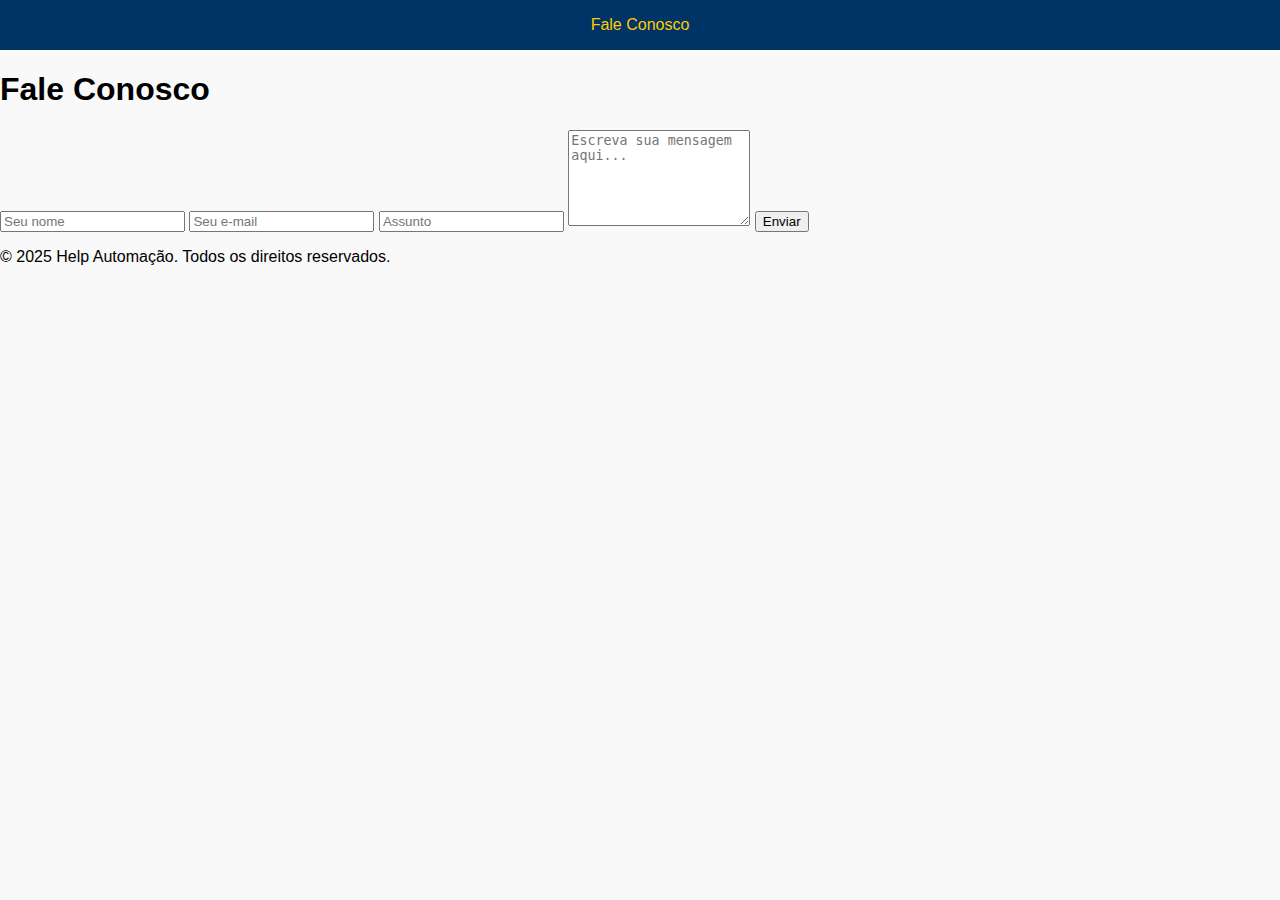
<file: contato.html>
<!DOCTYPE html>
<html lang="pt-BR">
<head>
    <meta charset="UTF-8">
    <meta name="viewport" content="width=device-width, initial-scale=1.0">
    <title>Fale Conosco</title>
    <link rel="stylesheet" href="style.css">
</head>
<body>
    <header>
       
        <nav>
            
            <a href="contato.html">Fale Conosco</a>
        </nav>
    </header>

    <main>
        <h1>Fale Conosco</h1>
        <form action="https://formsubmit.co/helpautomacaoserv@gmail.com" method="POST">
            <input type="text" name="name" placeholder="Seu nome" required>
            <input type="email" name="email" placeholder="Seu e-mail" required>
            <input type="text" name="subject" placeholder="Assunto" required>
            <textarea name="message" placeholder="Escreva sua mensagem aqui..." required rows="6"></textarea>
            <button type="submit">Enviar</button>
        </form>
    </main>

    <footer>
        <p>&copy; 2025 Help Automação. Todos os direitos reservados.</p>
    </footer>
</body>
</html>
</file>
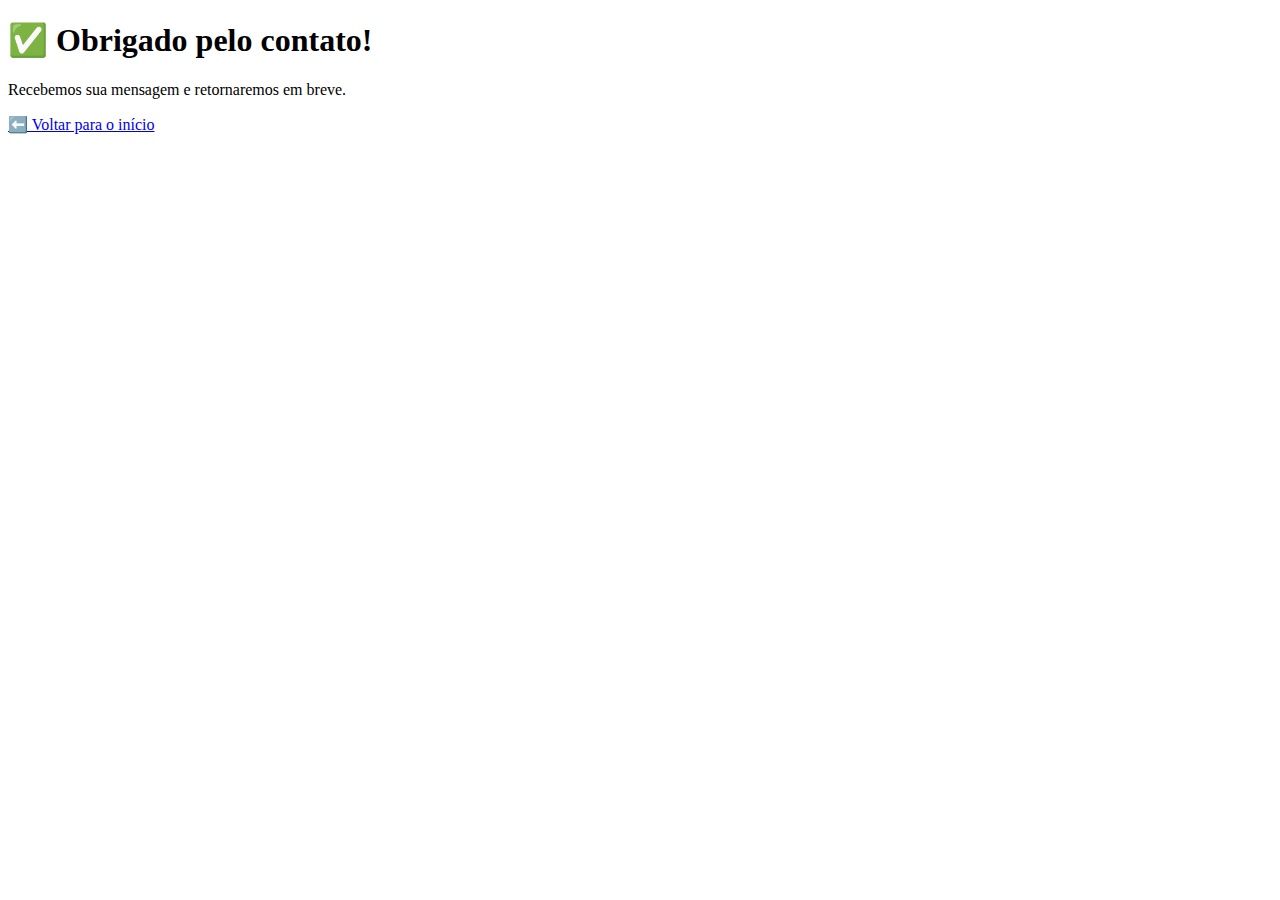
<file: obrigado.html>
<!DOCTYPE html>
<html lang="pt-br">
<head>
  <meta charset="UTF-8">
  <title>Obrigado!</title>
</head>
<body>
  <h1>✅ Obrigado pelo contato!</h1>
  <p>Recebemos sua mensagem e retornaremos em breve.</p>
  <a href="index.html">⬅️ Voltar para o início</a>
</body>
</html>
</file>
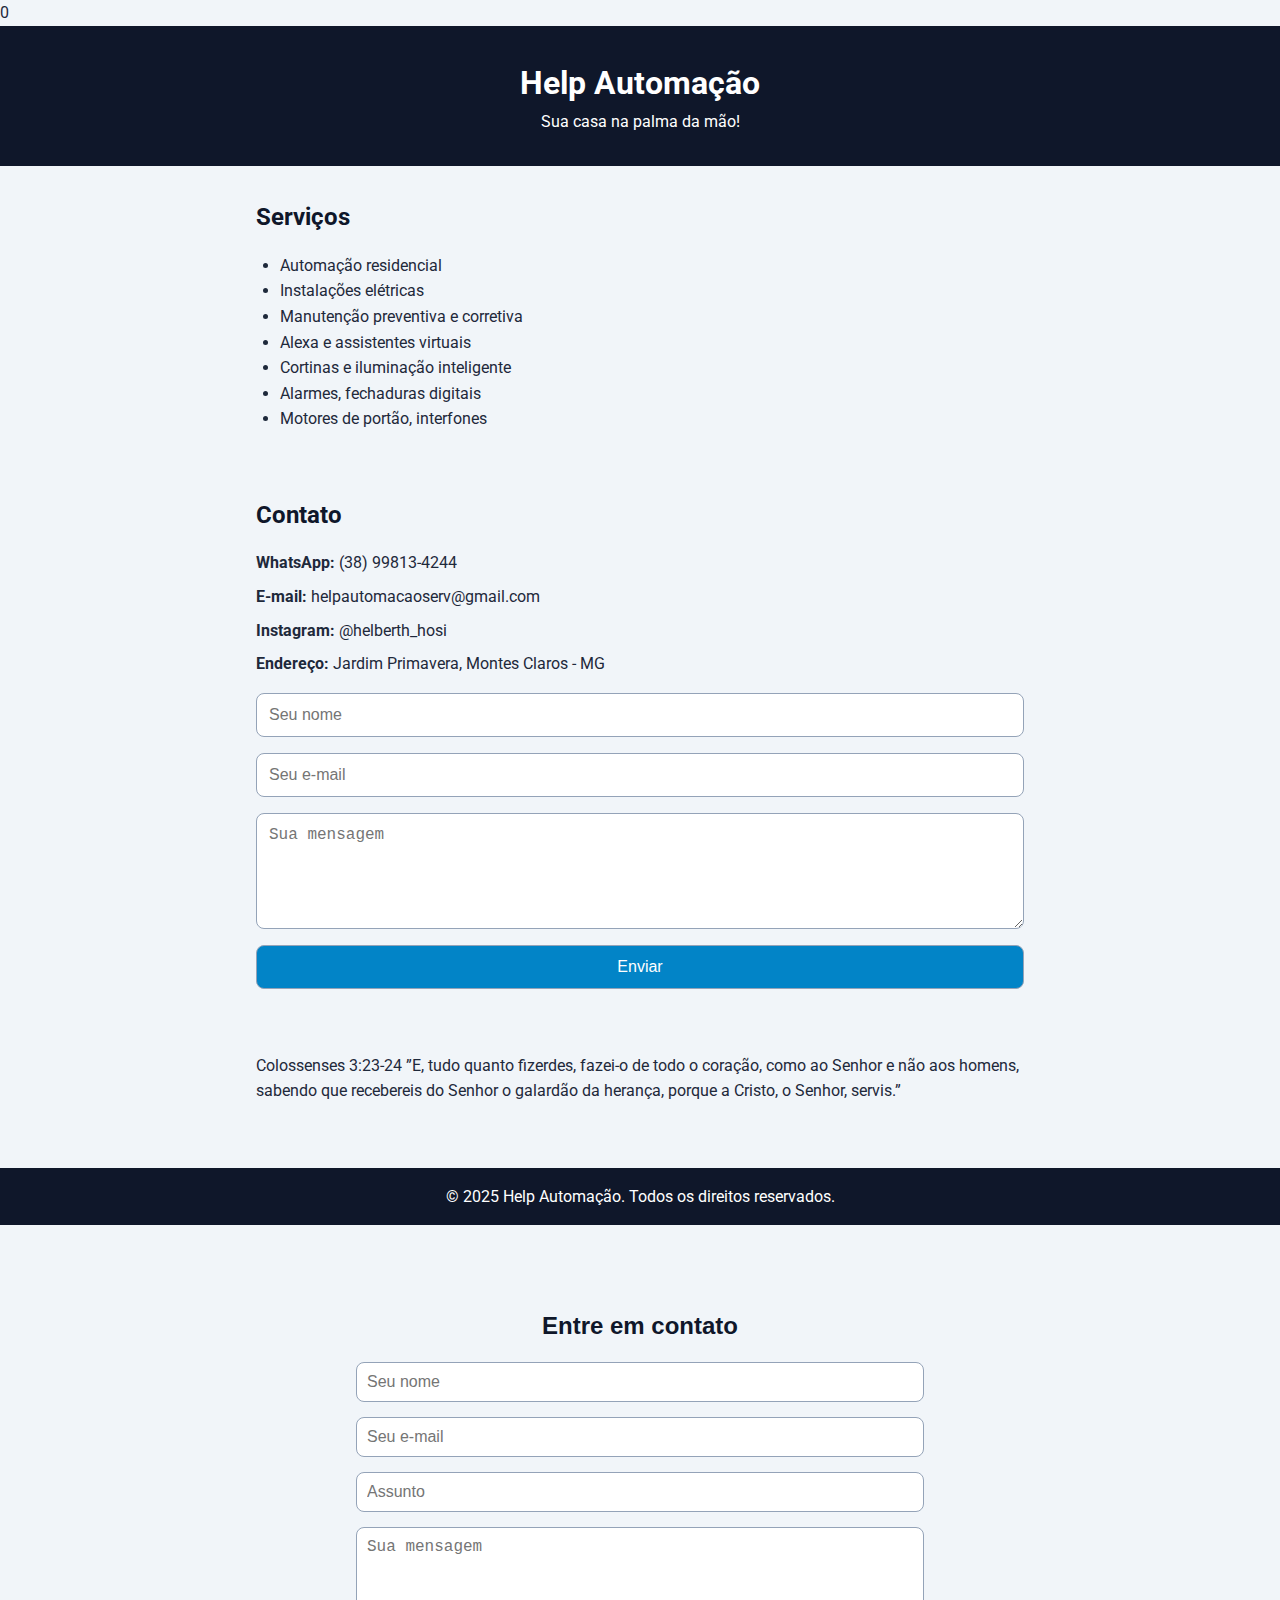
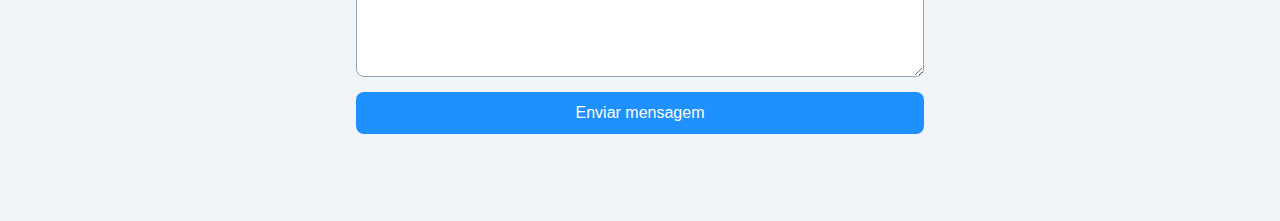
<file: pagina.html>
0
<!DOCTYPE html>
<html lang="pt-BR">
<head>
  <meta charset="UTF-8" />
  <meta name="viewport" content="width=device-width, initial-scale=1.0"/>
  <title>Help Automação</title>
  <link href="https://fonts.googleapis.com/css2?family=Roboto:wght@400;700&display=swap" rel="stylesheet">
  <style>
    * { box-sizing: border-box; margin: 0; padding: 0; }
    body { font-family: 'Roboto', sans-serif; background: #f1f5f9; color: #1e293b; line-height: 1.6; }
    header { background: #0f172a; color: #fff; padding: 2rem 1rem; text-align: center; }
    header h1 { font-size: 2rem; }
    section { padding: 2rem 1rem; max-width: 800px; margin: auto; }
    h2 { color: #0f172a; margin-bottom: 1rem; }
    ul { list-style: disc; padding-left: 1.5rem; }
    .contato p { margin-bottom: 0.5rem; }
    form { display: flex; flex-direction: column; gap: 1rem; margin-top: 1rem; }
    input, textarea, button {
      padding: 0.75rem;
      border: 1px solid #94a3b8;
      border-radius: 0.5rem;
      font-size: 1rem;
    }
    button {
      background-color: #0284c7;
      color: white;
      cursor: pointer;
    }
    button:hover { background-color: #0369a1; }
    footer { text-align: center; background: #0f172a; color: white; padding: 1rem; margin-top: 2rem; }
  </style>
</head>
<body>
  <header>
    <h1>Help Automação</h1>
    <p>Sua casa na palma da mão!</p>
  </header>

  <section>
    <h2>Serviços</h2>
    <ul>
      <li>Automação residencial</li>
      <li>Instalações elétricas</li>
      <li>Manutenção preventiva e corretiva</li>
      <li>Alexa e assistentes virtuais</li>
      <li>Cortinas e iluminação inteligente</li>
      <li>Alarmes, fechaduras digitais</li>
      <li>Motores de portão, interfones</li>
    </ul>
  </section>

  <section class="contato">
    <h2>Contato</h2>
    <p><strong>WhatsApp:</strong> (38) 99813-4244</p>
    <p><strong>E-mail:</strong> helpautomacaoserv@gmail.com</p>
    <p><strong>Instagram:</strong> @helberth_hosi</p>
    <p><strong>Endereço:</strong> Jardim Primavera, Montes Claros - MG</p>

    <form name="contato">
      <input type="text" name="nome" placeholder="Seu nome" required />
      <input type="email" name="email" placeholder="Seu e-mail" required />
      <textarea name="mensagem" rows="5" placeholder="Sua mensagem" required></textarea>
      <button type="submit">Enviar</button>
    </form>
  </section>

  <section>
    <div>
   Colossenses 3:23-24 ”E, tudo quanto fizerdes, fazei-o de todo o coração, como ao Senhor e não aos homens, sabendo que recebereis do Senhor o galardão da herança, porque a Cristo, o Senhor, servis.”

  </div>
  </section>

  <footer>
    &copy; 2025 Help Automação. Todos os direitos reservados.
  </footer>
  <section style="max-width: 600px; margin: 50px auto; font-family: sans-serif;">
  <h2 style="text-align: center;">Entre em contato</h2>
  <form action="https://formsubmit.co/helpautomacaoserv@gmail.com" method="POST" style="display: flex; flex-direction: column; gap: 15px;">
    <input type="text" name="nome" placeholder="Seu nome" required style="padding: 10px; font-size: 16px;">
    <input type="email" name="email" placeholder="Seu e-mail" required style="padding: 10px; font-size: 16px;">
    <input type="text" name="assunto" placeholder="Assunto" style="padding: 10px; font-size: 16px;">
    <textarea name="mensagem" placeholder="Sua mensagem" required style="padding: 10px; font-size: 16px; height: 150px;"></textarea>

    <input type="hidden" name="_captcha" value="false">
    <input type="hidden" name="_next" value="https://hosi3328.github.io/help-automacao/obrigado.html">

    <button type="submit" style="padding: 12px; font-size: 16px; background-color: #1e90ff; color: white; border: none; cursor: pointer;">
      Enviar mensagem
    </button>
  </form>
</section>
</body>
</html>
</file>
<file: style.css>
body {
  font-family: Arial, sans-serif;
  background-color: #f9f9f9;
  margin: 0;
  padding: 0;
}
header {
  background-color: #003366;
  color: white;
  padding: 1rem;
  text-align: center;
}
nav a {
  color: #ffcc00;
  margin: 0 1rem;
  text-decoration: none;
}
section {
  padding: 2rem;
}
img {
  display: block;
  margin: 1rem 0;
  border-radius: 8px;
  box-shadow: 0 0 10px rgba(0,0,0,0.1);
}
</file>
